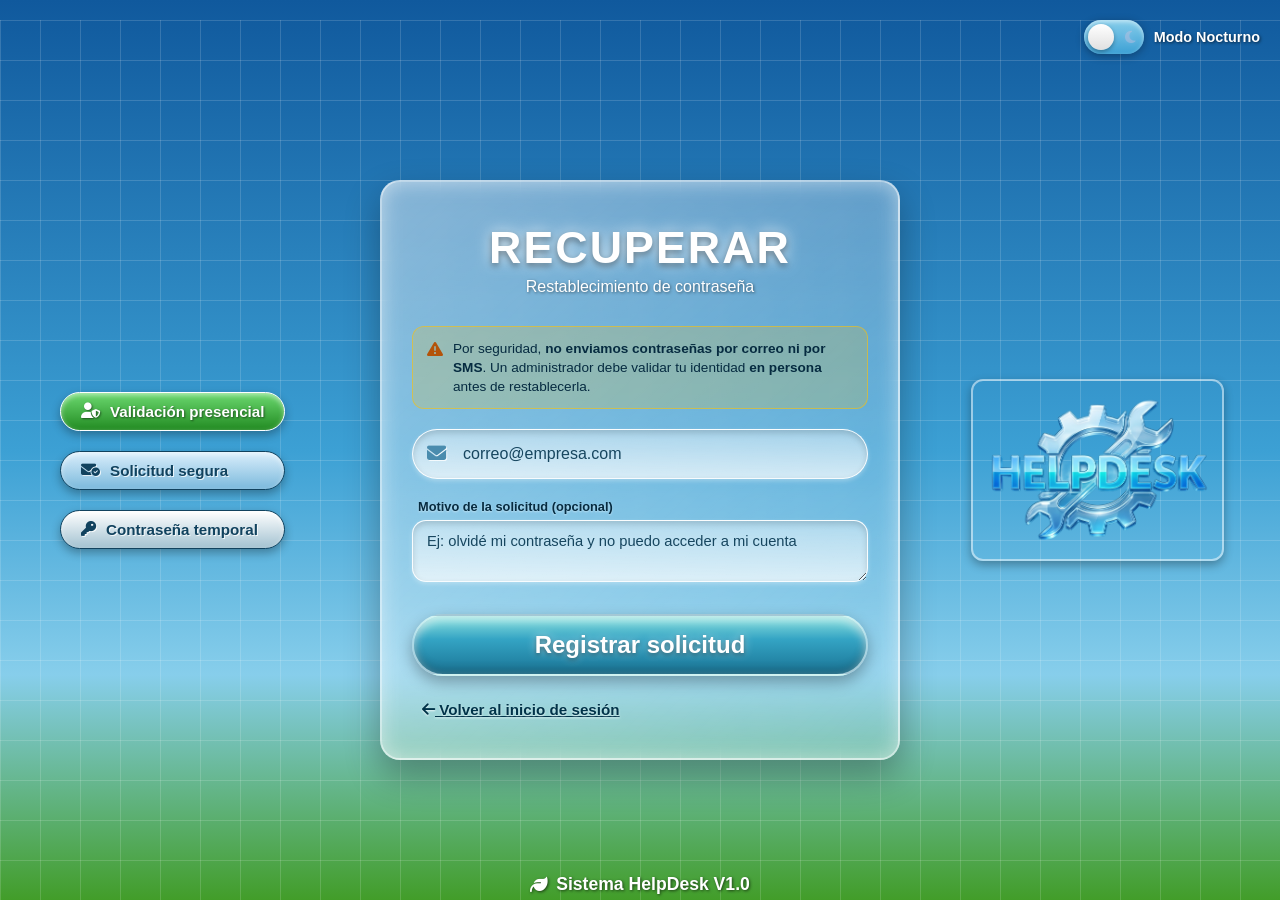
<file: frontend/recuperar-password.html>
<!DOCTYPE html>
<html lang="es">
<head>
    <meta charset="UTF-8">
    <meta name="viewport" content="width=device-width, initial-scale=1.0">
    <title>Restablecer contraseña - HelpDesk IT</title>
    <link rel="stylesheet" href="styles/login.css">
    <link rel="stylesheet" href="styles/badges.css">
    <link rel="stylesheet" href="styles/recuperar.css">
    <link rel="stylesheet" href="https://cdnjs.cloudflare.com/ajax/libs/font-awesome/6.4.0/css/all.min.css">
    <link rel="icon" type="image/png" href="favicon.png">
</head>
<body class="recover-page">
    <!-- Switch de Modo Diurno/Nocturno -->
    <div class="theme-switch-wrapper">
        <label class="theme-switch" for="checkbox">
            <input type="checkbox" id="checkbox" />
            <div class="slider round">
                <i class="fas fa-sun sun-icon"></i>
                <i class="fas fa-moon moon-icon"></i>
            </div>
        </label>
        <span class="theme-label">Modo Nocturno</span>
    </div>

    <div class="background">
        <div class="grid-overlay"></div>
        <div class="stars-overlay"></div>

        <div class="ui-container">
            <!-- Badges flotantes -->
            <div class="badges-col">
                <div class="badge green"
                     data-desc="El restablecimiento exige que el administrador valide tu identidad en persona. No se envía ninguna contraseña por correo ni por SMS.">
                    <i class="fas fa-user-shield"></i> <span class="badge-txt">Validación presencial</span>
                </div>
                <div class="badge blue"
                     data-desc="La solicitud no revela si un correo existe o no. Solo se registra para cuentas activas y el administrador la revisa en el panel.">
                    <i class="fas fa-envelope-circle-check"></i> <span class="badge-txt">Solicitud segura</span>
                </div>
                <div class="badge silver"
                     data-desc="La contraseña se guarda hasheada con bcrypt. El administrador entrega una contraseña temporal en persona y nunca se muestra en los registros.">
                    <i class="fas fa-key"></i> <span class="badge-txt">Contraseña temporal</span>
                </div>
            </div>

            <div class="logoHelpdesk" id="logoContainer">
                <img class="logohelpdesk" id="mainLogo" src="logohelpdesk.png" alt="Logo HelpDesk">
                <div id="voxelGrid" class="voxel-grid"></div>
            </div>

            <!-- Panel central -->
            <div class="login-panel recover-panel">
                <h1>RECUPERAR</h1>
                <h2>Restablecimiento de contraseña</h2>

                <div class="recover-notice">
                    <i class="fas fa-triangle-exclamation" aria-hidden="true"></i>
                    <p>
                        Por seguridad, <strong>no enviamos contraseñas por correo ni por SMS</strong>.
                        Un administrador debe validar tu identidad <strong>en persona</strong> antes de
                        restablecerla.
                    </p>
                </div>

                <form id="recoverForm" class="login-form">
                    <div class="input-group">
                        <i class="fas fa-envelope input-icon"></i>
                        <input type="email" id="recoverEmail" name="email"
                               placeholder="correo@empresa.com"
                               required autocomplete="email" maxlength="255">
                    </div>

                    <div class="recover-field">
                        <label for="recoverMotivo">Motivo de la solicitud (opcional)</label>
                        <textarea id="recoverMotivo" name="motivo" rows="2" maxlength="500"
                                  placeholder="Ej: olvidé mi contraseña y no puedo acceder a mi cuenta"></textarea>
                    </div>

                    <button type="submit" class="login-btn" id="btnRecover">
                        Registrar solicitud
                    </button>

                    <div id="recoverError" class="error-message" style="display: none;">
                        <i class="fas fa-exclamation-circle"></i>
                        <span id="recoverErrorText"></span>
                    </div>

                    <div id="recoverLoading" class="loading-message" style="display: none;">
                        <span class="spinner-ring"></span> Registrando solicitud...
                    </div>
                </form>

                <div id="recoverSuccess" class="recover-success" style="display: none;">
                    <i class="fas fa-check-circle success-icon" aria-hidden="true"></i>
                    <h3>Solicitud registrada</h3>
                    <p id="recoverSuccessText"></p>
                    <ol class="recover-steps">
                        <li>Acude personalmente al área de TI.</li>
                        <li>Presenta tu documento de identidad para que el administrador lo valide.</li>
                        <li>Recibirás tu contraseña temporal en persona.</li>
                    </ol>
                    <a href="login.html" class="recover-back">Volver al inicio de sesión</a>
                </div>

                <div class="card-footer">
                    <a href="login.html" class="forgot-pwd">
                        <i class="fas fa-arrow-left"></i> Volver al inicio de sesión
                    </a>
                </div>
            </div>
        </div>

        <div class="global-footer">
            <i class="fas fa-leaf"></i> Sistema HelpDesk V1.0
        </div>
    </div>

    <script src="js/config.js"></script>
    <script src="js/badges.js"></script>
    <script src="js/recuperar-password.js"></script>
    <script src="js/theme-toggle.js"></script>
    <script src="js/voxel-logo.js"></script>
</body>
</html>
</file>
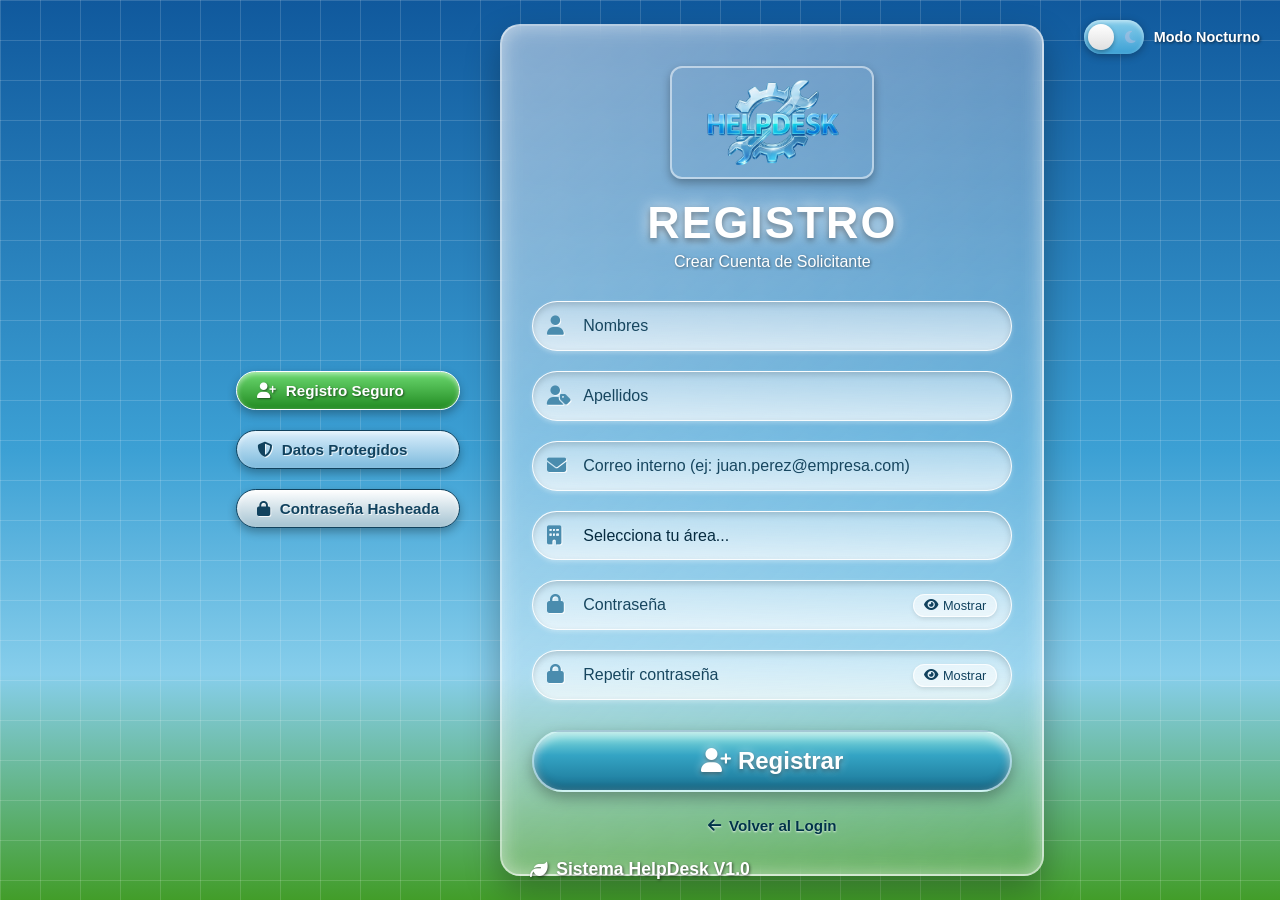
<file: frontend/register.html>
<!DOCTYPE html>
<html lang="es">
<head>
    <meta charset="UTF-8">
    <meta name="viewport" content="width=device-width, initial-scale=1.0">
    <title>Registro de Usuario - HelpDesk IT</title>
    <link rel="stylesheet" href="styles/register.css">
    <link rel="stylesheet" href="styles/badges.css">
    <link rel="stylesheet" href="https://cdnjs.cloudflare.com/ajax/libs/font-awesome/6.4.0/css/all.min.css">
    <link rel="icon" type="image/png" href="favicon.png">
</head>
<body>
    <!-- Switch de Modo Diurno/Nocturno -->
    <div class="theme-switch-wrapper">
        <label class="theme-switch" for="checkbox">
            <input type="checkbox" id="checkbox" />
            <div class="slider round">
                <i class="fas fa-sun sun-icon"></i>
                <i class="fas fa-moon moon-icon"></i>
            </div>
        </label>
        <span class="theme-label">Modo Nocturno</span>
    </div>
    <div class="background">
        <div class="grid-overlay"></div>
        
        <div class="ui-container">
            <!-- Badges Flotantes Izquierda -->
            <div class="badges-col">
                <div class="badge green" data-desc="El registro crea tu cuenta de solicitante para reportar incidentes de TI. Los datos viajan cifrados por HTTPS.">
                    <i class="fas fa-user-plus"></i> <span class="badge-txt">Registro Seguro</span>
                </div>
                <div class="badge blue" data-desc="Tu información personal se almacena en la base de datos con acceso restringido por rol y no se comparte con terceros.">
                    <i class="fas fa-shield-alt"></i> <span class="badge-txt">Datos Protegidos</span>
                </div>
                <div class="badge silver" data-desc="La contraseña se guarda hasheada con bcrypt: nadie, ni el administrador, puede leerla.">
                    <i class="fas fa-lock"></i> <span class="badge-txt">Contraseña Hasheada</span>
                </div>
            </div>

            <!-- Panel central de cristal (Glassmorphism) -->
            <div class="register-panel">
                <img class="panel-logo" src="logohelpdesk.png" alt="HelpDesk">
                <h1>REGISTRO</h1>
                <h2>Crear Cuenta de Solicitante</h2>

                

                <form id="registerForm" class="register-form">
                    <!-- Nombres -->
                    <div class="input-group">
                        <i class="fas fa-user input-icon"></i>
                        <input 
                            type="text" 
                            id="nombres" 
                            name="nombres" 
                            placeholder="Nombres" 
                            required 
                            autocomplete="given-name"
                        >
                    </div>

                    <!-- Apellidos -->
                    <div class="input-group">
                        <i class="fas fa-user-tag input-icon"></i>
                        <input 
                            type="text" 
                            id="apellidos" 
                            name="apellidos" 
                            placeholder="Apellidos" 
                            required 
                            autocomplete="family-name"
                        >
                    </div>

                    <!-- Correo Interno -->
                    <div class="input-group">
                        <i class="fas fa-envelope input-icon"></i>
                        <input 
                            type="email" 
                            id="email" 
                            name="email" 
                            placeholder="Correo interno (ej: juan.perez@empresa.com)" 
                            required 
                            autocomplete="email"
                        >
                    </div>

                    <!-- Área -->
                    <div class="input-group">
                        <i class="fas fa-building input-icon"></i>
                        <select 
                            id="area" 
                            name="area" 
                            required
                        >
                            <option value="">Selecciona tu área...</option>
                            <option value="Calidad">Calidad</option>
                            <option value="Producción">Producción</option>
                            <option value="RRHH">Recursos Humanos</option>
                            <option value="Finanzas">Finanzas</option>
                            <option value="Ventas">Ventas</option>
                            <option value="Marketing">Marketing</option>
                            <option value="Logística">Logística</option>
                            <option value="TI">Tecnología de la Información</option>
                            <option value="Operaciones">Operaciones</option>
                            <option value="Administración">Administración</option>
                        </select>
                    </div>

                    <!-- Contraseña -->
                    <div class="input-group">
                        <i class="fas fa-lock input-icon"></i>
                        <input 
                            type="password" 
                            id="password" 
                            name="password" 
                            placeholder="Contraseña" 
                            required 
                            autocomplete="new-password"
                        >
                        <button type="button" class="show-pwd" id="togglePassword">
                            <i class="fas fa-eye"></i> Mostrar
                        </button>
                    </div>

                    <!-- Repetir Contraseña -->
                    <div class="input-group">
                        <i class="fas fa-lock input-icon"></i>
                        <input 
                            type="password" 
                            id="password2" 
                            name="password2" 
                            placeholder="Repetir contraseña" 
                            required 
                            autocomplete="new-password"
                        >
                        <button type="button" class="show-pwd" id="togglePassword2">
                            <i class="fas fa-eye"></i> Mostrar
                        </button>
                    </div>

                    <!-- Botón de Registro -->
                    <button type="submit" class="register-btn" id="btnRegister">
                        <i class="fas fa-user-plus"></i> Registrar
                    </button>

                    <!-- Mensajes de estado (Controlados por JS) -->
                    <div id="errorMessage" class="error-message" style="display: none;">
                        <i class="fas fa-exclamation-circle"></i>
                        <span id="errorText"></span>
                    </div>

                    <div id="successMessage" class="success-message" style="display: none;">
                        <i class="fas fa-check-circle"></i>
                        <span id="successText"></span>
                    </div>

                    <div id="loadingMessage" class="loading-message" style="display: none;">
                        <span class="spinner-ring"></span> Registrando...
                    </div>
                </form>

                <!-- Enlaces de navegación -->
                <div class="card-footer">
                    <a href="login.html" class="back-to-login">
                        <i class="fas fa-arrow-left"></i> Volver al Login
                    </a>
                </div>
            </div>
        </div>

        <div class="global-footer">
            <i class="fas fa-leaf"></i> Sistema HelpDesk V1.0
        </div>
    </div>

    <script src="js/config.js"></script>
    <script src="js/badges.js"></script>
    <script src="js/register.js"></script>
    <script src="js/theme-toggle.js"></script>
</body>
</html>

<!--
 ████ █████ ████   ███   ████  ███   ████ █████ ████  █████  ███    
█ ░░░░█░░░░░█░░░█ █ ░░█ █ ░░░░█ ░░█ █ ░░░░ ░█░░░█░░░█ █░░░░░█ ░░█   
 ███░░████░░████░░█████░ ███░░█████░ ███░░░ █░░░████░░████░░█████░  
  ░░█ █░░░░ █░░░█ █░░░█░░ ░░█ █░░░█░░ ░░█   █░░ █░░█░ █░░░░ █░░░█░░ 
████░░█████░████░░█░░░█░████░░█░░░█░████░░  █░░ █░░░█░█████░█░░░█░░ 
 ░░░░ ░░░░░░ ░░░░ ░░░  ░░░░░░ ░░░  ░░░░░░ ░  ░░  ░░  ░ ░░░░░ ░░  ░░ 
  ░░░░  ░░░░░ ░░░░  ░   ░ ░░░░  ░   ░ ░░░░    ░   ░   ░ ░░░░░ ░   ░ 
-->
</file>
<file: frontend/styles/login.css>
:root {
    /* Variables Modo Diurno */
    --glass-bg: rgba(255, 255, 255, 0.25);
    --glass-border: rgba(255, 255, 255, 0.6);
    --btn-top: #8de3df;
    --btn-bottom: #1a7495;
    --text-glow: 0 2px 4px rgba(0,0,0,0.4), 0 0 10px rgba(255,255,255,0.6);
    
    /* Fondo Diurno */
    --sky-top: #10599d;
    --sky-mid: #3ca0d4;
    --sky-low: #87ceeb;
    --grass: #429d29;
    --grid-color: rgba(255, 255, 255, 0.15);
    
    /* Textos */
    --text-dark: #062b40;
    --text-placeholder: #17465f;
    --icon-color: #4a8cae;
    --footer-text: #0b3147;
    --link-color: #003349;
    --link-hover: #001f2e;
}

/* Variables Modo Nocturno */
body.night-mode {
    --glass-bg: rgba(30, 30, 50, 0.4);
    --glass-border: rgba(100, 100, 150, 0.4);
    --btn-top: #4a6fa5;
    --btn-bottom: #1a2a4a;
    --text-glow: 0 2px 4px rgba(0,0,0,0.8), 0 0 10px rgba(200,200,255,0.3);
    
    /* Fondo Nocturno */
    --sky-top: #000000;
    --sky-mid: #0a0a2e;
    --sky-low: #1a1a3e;
    --grass: #0d2818;
    --grid-color: rgba(100, 100, 200, 0.1);
    
    /* Textos */
    --text-dark: #e0e0ff;
    --text-placeholder: #8888aa;
    --icon-color: #a0a0d0;
    --footer-text: #c0c0e0;
    --link-color: #88aaff;
    --link-hover: #aaccff;
}

body, html {
    margin: 0;
    padding: 0;
    height: 100%;
    font-family: 'Segoe UI', Tahoma, Geneva, Verdana, sans-serif;
    overflow: hidden;
    transition: background 0.5s ease;
}

/* Fondo de cielo, césped y cuadrícula */
.background {
    position: relative;
    width: 100%;
    height: 100%;
    background: linear-gradient(to bottom, var(--sky-top) 0%, var(--sky-mid) 50%, var(--sky-low) 75%, var(--grass) 100%);
    display: flex;
    justify-content: center;
    align-items: center;
    transition: background 0.5s ease;
}

/* Cuadrícula láser tipo retro-tech */
.grid-overlay {
    position: absolute;
    width: 100%;
    height: 100%;
    background-image: 
        linear-gradient(var(--grid-color) 1px, transparent 1px),
        linear-gradient(90deg, var(--grid-color) 1px, transparent 1px);
    background-size: 40px 40px;
    pointer-events: none;
    z-index: 1;
    transition: background-image 0.5s ease;
}

/* Estrellas (solo visibles en modo nocturno) */
.stars-overlay {
    position: absolute;
    width: 100%;
    height: 100%;
    background-image: 
        radial-gradient(2px 2px at 20px 30px, #ffffff, transparent),
        radial-gradient(2px 2px at 40px 70px, #ffffff, transparent),
        radial-gradient(1px 1px at 90px 40px, #ffffff, transparent),
        radial-gradient(1px 1px at 130px 80px, #ffffff, transparent),
        radial-gradient(2px 2px at 160px 30px, #ffffff, transparent),
        radial-gradient(1px 1px at 200px 60px, #ffffff, transparent),
        radial-gradient(2px 2px at 250px 20px, #ffffff, transparent),
        radial-gradient(1px 1px at 300px 90px, #ffffff, transparent);
    background-size: 350px 120px;
    background-repeat: repeat;
    pointer-events: none;
    z-index: 1;
    opacity: 0;
    transition: opacity 0.5s ease;
}

body.night-mode .stars-overlay {
    opacity: 1;
}

/* Logo Helpdesk */
.logoHelpdesk {
    order: 3;
    width: min(100%, 320px);
    aspect-ratio: 600 / 430;
    border: 2px solid rgba(255, 255, 255, 0.5);
    border-radius: 12px;
    box-shadow: 0px 4px 10px rgba(0, 0, 0, 0.3);
    /* IMPORTANTE: Ocultamos lo que sobresalga para que los cubos no rompan el diseño */
    overflow: hidden; 
    
    /* Necesario para posicionar la capa de cubos */
    position: relative; 
    cursor: pointer;
    user-select: none;
}

.logoHelpdesk img {
    display: block;
    width: 100%;
    height: 100%;
    object-fit: cover;
    object-position: center;
    
    /* Transición suave para cuando desaparezca y reaparezca */
    transition: opacity 0.3s ease;
}

/* --- CONTENEDOR DE LA ANIMACIÓN (Overlay) --- */
.voxel-grid {
    position: absolute;
    top: 0;
    left: 0;
    width: 100%;
    height: 100%;
    pointer-events: none;
    display: grid;
    z-index: 10; 
    box-sizing: border-box; 
}

/* --- CUBOS VOXEL --- */
.voxel-cube {
    width: 100%;
    height: 100%;
    opacity: 0;
    transform: scale(0);
    box-sizing: border-box;
    /* Efecto de relieve sutil para darle el toque sólido/voxel */
    box-shadow: inset 0 0 0 1px rgba(255, 255, 255, 0.4), inset 0 0 3px rgba(0, 0, 0, 0.2);
    transition: transform 0.2s, opacity 0.2s;
}

/* --- CLASE QUE ACTIVA LA CAÍDA --- */
.voxel-cube.falling {
    opacity: 1;
    transform: scale(1) translateY(0);
    animation: fallAway 2.5s forwards ease-in;
}

/* --- ANIMACIÓN DE CAÍDA --- */
@keyframes fallAway {
    0% {
        transform: translateY(0) rotate(0deg) scale(1);
        opacity: 1;
    }
    100% {
        /* Los cubos caen 300px (más que suficiente para salir del marco) */
        transform: translateY(300px) rotate(720deg) scale(0.5);
        opacity: 0;
    }
}

/* Contenedor principal */
.ui-container {
    position: relative;
    z-index: 2;
    display: grid;
    grid-template-columns: minmax(170px, 0.8fr) minmax(360px, 2fr) minmax(170px, 0.8fr);
    align-items: center;
    justify-content: center;
    gap: 20px;
    width: 100%;
    max-width: 1200px;
    box-sizing: border-box;
    padding: 60px 20px;
}

/* Panel central de cristal */
.login-panel {
    order: 2;
    width: 100%;
    max-width: 484px;
    box-sizing: border-box;
    justify-self: center;
    padding: 40px 30px;
    background: linear-gradient(135deg, rgba(255,255,255,0.45) 0%, rgba(255,255,255,0.1) 100%);
    border: 2px solid var(--glass-border);
    border-radius: 20px;
    box-shadow: 
        0 15px 35px rgba(0, 0, 0, 0.3),
        inset 0 0 20px rgba(255, 255, 255, 0.5);
    backdrop-filter: blur(8px);
    -webkit-backdrop-filter: blur(8px);
    text-align: center;
    position: relative;
    transition: all 0.5s ease;
}

body.night-mode .login-panel {
    background: linear-gradient(135deg, rgba(30,30,50,0.6) 0%, rgba(20,20,40,0.3) 100%);
    box-shadow: 
        0 15px 35px rgba(0, 0, 0, 0.5),
        inset 0 0 20px rgba(100, 100, 200, 0.2);
}

/* Títulos */
.login-panel h1 {
    margin: 0;
    font-size: 2.8rem;
    color: #ffffff;
    text-transform: uppercase;
    letter-spacing: 2px;
    text-shadow: 
        0 3px 6px rgba(0,0,0,0.4), 
        0 0 15px rgba(255,255,255,0.9);
}

.login-panel h2 {
    margin: 5px 0 30px 0;
    font-size: 1rem;
    color: #ffffff;
    font-weight: 500;
    text-shadow: 1px 1px 3px rgba(0,0,0,0.5);
}

/* Inputs y grupos */
.input-group {
    position: relative;
    margin-bottom: 20px;
    display: flex;
    align-items: center;
}

.input-group input {
    width: 100%;
    padding: 15px 15px 15px 50px;
    font-size: 1rem;
    color: var(--text-dark);
    background: linear-gradient(to bottom, rgba(255,255,255,0.4), rgba(255,255,255,0.7));
    border: 1px solid rgba(255, 255, 255, 0.9);
    border-radius: 50px;
    box-shadow: inset 0 3px 6px rgba(0,0,0,0.15), 0 2px 4px rgba(255,255,255,0.3);
    outline: none;
    box-sizing: border-box;
    transition: all 0.3s ease;
}

body.night-mode .input-group input {
    background: linear-gradient(to bottom, rgba(40,40,60,0.6), rgba(30,30,50,0.8));
    border: 1px solid rgba(100, 100, 150, 0.5);
    color: var(--text-dark);
}

.input-group input::placeholder {
    color: var(--text-placeholder);
    font-weight: 500;
}

.input-group input:focus {
    box-shadow: inset 0 3px 6px rgba(0,0,0,0.2), 0 0 10px rgba(255,255,255,0.8);
}

body.night-mode .input-group input:focus {
    box-shadow: inset 0 3px 6px rgba(0,0,0,0.4), 0 0 10px rgba(100,100,200,0.5);
    border-color: rgba(150, 150, 255, 0.7);
}

/* Iconos de los inputs */
.input-icon {
    position: absolute;
    left: 15px;
    font-size: 1.2rem;
    color: var(--icon-color);
    text-shadow: 1px 1px 0px rgba(255,255,255,0.8);
    z-index: 2;
}

body.night-mode .input-icon {
    text-shadow: 1px 1px 0px rgba(0,0,0,0.5);
}

/* Botón de mostrar contraseña */
.show-pwd {
    position: absolute;
    right: 15px;
    background: rgba(255,255,255,0.5);
    border: 1px solid rgba(255,255,255,0.8);
    padding: 3px 10px;
    border-radius: 20px;
    font-size: 0.8rem;
    color: var(--text-dark);
    cursor: pointer;
    box-shadow: 0 2px 4px rgba(0,0,0,0.1);
    display: flex;
    align-items: center;
    gap: 5px;
    transition: background 0.2s;
}

body.night-mode .show-pwd {
    background: rgba(60,60,90,0.6);
    border: 1px solid rgba(100,100,150,0.6);
    color: var(--text-dark);
}

.show-pwd:hover {
    background: rgba(255,255,255,0.8);
}

body.night-mode .show-pwd:hover {
    background: rgba(80,80,120,0.8);
}

/* Botón principal (Glossy) */
.login-btn {
    width: 100%;
    padding: 15px;
    margin-top: 10px;
    font-size: 1.5rem;
    font-weight: bold;
    color: white;
    cursor: pointer;
    border: 2px solid rgba(255,255,255,0.6);
    border-radius: 50px;
    background: linear-gradient(to bottom, var(--btn-top) 0%, #34a4c4 40%, var(--btn-bottom) 100%);
    box-shadow: 
        0 6px 15px rgba(0,0,0,0.3), 
        inset 0 4px 10px rgba(255,255,255,0.6),
        inset 0 -4px 10px rgba(0,0,0,0.2);
    text-shadow: var(--text-glow);
    transition: transform 0.1s, box-shadow 0.1s, background 0.5s ease;
}

.login-btn:hover {
    filter: brightness(1.1);
}

.login-btn:active {
    transform: translateY(2px);
    box-shadow: 0 2px 5px rgba(0,0,0,0.3), inset 0 4px 10px rgba(0,0,0,0.2);
}

.login-btn:disabled {
    opacity: 0.7;
    cursor: not-allowed;
    transform: none;
}

/* Footer de la tarjeta */
.card-footer {
    margin-top: 25px;
    display: flex;
    justify-content: flex-start;
    align-items: center;
    flex-wrap: wrap;
    gap: 12px 16px;
    padding: 0 10px;
    font-size: 0.95rem;
}

.remember-me {
    display: flex;
    align-items: center;
    gap: 8px;
    color: var(--footer-text);
    font-weight: bold;
    text-shadow: 0 1px 2px rgba(255,255,255,0.8);
    cursor: pointer;
}

body.night-mode .remember-me {
    text-shadow: 0 1px 2px rgba(0,0,0,0.5);
}

/* Checkbox personalizado */
.remember-me input[type="checkbox"] {
    appearance: none;
    -webkit-appearance: none;
    width: 24px;
    height: 24px;
    background: linear-gradient(to bottom, #fff, #cde6f5);
    border: 1px solid #7cb7d4;
    border-radius: 50%;
    box-shadow: inset 0 2px 4px rgba(0,0,0,0.2), 0 2px 4px rgba(0,0,0,0.1);
    cursor: pointer;
    position: relative;
}

body.night-mode .remember-me input[type="checkbox"] {
    background: linear-gradient(to bottom, #2a2a4a, #1a1a3a);
    border: 1px solid #4a4a7a;
}

.remember-me input[type="checkbox"]:checked::after {
    content: '✔';
    position: absolute;
    color: #0076a3;
    font-size: 16px;
    top: 50%;
    left: 50%;
    transform: translate(-50%, -50%);
    text-shadow: 0 1px 1px rgba(255,255,255,0.8);
}

body.night-mode .remember-me input[type="checkbox"]:checked::after {
    color: #88aaff;
    text-shadow: 0 1px 1px rgba(0,0,0,0.8);
}

.forgot-pwd {
    color: var(--link-color);
    text-decoration: underline;
    font-weight: bold;
    text-shadow: 0 1px 2px rgba(255,255,255,0.8);
    transition: color 0.2s;
    text-align: left;
}

body.night-mode .forgot-pwd {
    text-shadow: 0 1px 2px rgba(0,0,0,0.5);
}

.forgot-pwd:hover {
    color: var(--link-hover);
}

/* Badges Flotantes Laterales */
.badges-col {
    order: 1;
    display: flex;
    flex-direction: column;
    gap: 20px;
    justify-self: start;
}

.badge {
    padding: 10px 20px;
    border-radius: 30px;
    font-size: 0.95rem;
    font-weight: bold;
    color: #fff;
    display: flex;
    align-items: center;
    gap: 10px;
    border: 1px solid currentColor;
    box-shadow: 0 4px 10px rgba(0,0,0,0.3), inset 0 2px 5px rgba(255,255,255,0.5);
    text-shadow: 1px 1px 2px rgba(0,0,0,0.5);
    backdrop-filter: blur(4px);
}

.badge.green {
    background: linear-gradient(to bottom, #6cd970, #228b22);
    color: #ffffff;
}

.badge.blue {
    background: linear-gradient(to bottom, #dbeffc, #7bb9dc);
    color: #11425e;
    text-shadow: 1px 1px 0px rgba(255,255,255,0.8);
}

body.night-mode .badge.blue {
    background: linear-gradient(to bottom, #2a3a5a, #1a2a4a);
    color: #c0d0ff;
    text-shadow: 1px 1px 0px rgba(0,0,0,0.8);
}

.badge.silver {
    background: linear-gradient(to bottom, #ffffff, #a3c2d1);
    color: #11425e;
    text-shadow: 1px 1px 0px rgba(255,255,255,0.8);
}

body.night-mode .badge.silver {
    background: linear-gradient(to bottom, #3a3a5a, #2a2a4a);
    color: #d0d0ff;
    text-shadow: 1px 1px 0px rgba(0,0,0,0.8);
}

/* Footer Global */
.global-footer {
    position: absolute;
    bottom: 5px;
    left: 50%;
    transform: translateX(-50%);
    white-space: nowrap;
    color: white;
    font-weight: bold;
    text-shadow: 1px 1px 3px rgba(0,0,0,0.6);
    z-index: 2;
    display: flex;
    align-items: center;
    gap: 8px;
    font-size: 1.1rem;
}

/* ==========================================
   ESTILOS ADICIONALES PARA COMPATIBILIDAD JS
   ========================================== */
.error-message {
    margin-top: 15px;
    padding: 10px;
    background: rgba(255, 100, 100, 0.3);
    border: 1px solid rgba(255, 0, 0, 0.5);
    border-radius: 10px;
    color: #8b0000;
    font-weight: bold;
    font-size: 0.9rem;
    display: flex;
    align-items: center;
    gap: 8px;
    justify-content: center;
    text-shadow: 0 1px 1px rgba(255,255,255,0.8);
    animation: shake 0.4s ease-in-out;
}

#errorText,
#pwdChangeErrorText {
    color: #ffffff;
    text-shadow:
        0 0 2px #ffffff8f,
        0 0 6px #ffffff8f,
        0 0 12px #ff3333,
        0 0 20px #ff0000;
}

body.night-mode .error-message {
    text-shadow: 0 1px 1px rgba(0,0,0,0.8);
}

.loading-message {
    margin-top: 15px;
    padding: 10px;
    background: rgba(100, 255, 100, 0.3);
    border: 1px solid rgba(0, 128, 0, 0.5);
    border-radius: 10px;
    color: #006400;
    font-weight: bold;
    font-size: 0.9rem;
    display: flex;
    align-items: center;
    gap: 8px;
    justify-content: center;
    text-shadow: 0 1px 1px rgba(255,255,255,0.8);
}

body.night-mode .loading-message {
    background: rgba(100, 200, 100, 0.2);
    border: 1px solid rgba(100, 200, 100, 0.5);
    color: #88ff88;
    text-shadow: 0 1px 1px rgba(0,0,0,0.8);
}

@keyframes shake {
    0%, 100% { transform: translateX(0); }
    25% { transform: translateX(-5px); }
    75% { transform: translateX(5px); }
}

/* ==========================================
   SWITCH DE MODO DIURNO/NOCTURNO
   ========================================== */
.theme-switch-wrapper {
    position: absolute;
    top: 20px;
    right: 20px;
    z-index: 1000;
    display: flex;
    align-items: center;
    gap: 10px;
}

.theme-switch {
    position: relative;
    display: inline-block;
    width: 60px;
    height: 34px;
}

.theme-switch input {
    opacity: 0;
    width: 0;
    height: 0;
}

.slider {
    position: absolute;
    cursor: pointer;
    top: 0;
    left: 0;
    right: 0;
    bottom: 0;
    background: linear-gradient(to bottom, #87ceeb, #3ca0d4);
    transition: 0.4s;
    border-radius: 34px;
    box-shadow: 0 2px 8px rgba(0,0,0,0.3), inset 0 2px 4px rgba(255,255,255,0.5);
    display: flex;
    align-items: center;
    justify-content: space-between;
    padding: 0 8px;
}

body.night-mode .slider {
    background: linear-gradient(to bottom, #1a1a3e, #0a0a2e);
    box-shadow: 0 2px 8px rgba(0,0,0,0.5), inset 0 2px 4px rgba(100,100,200,0.2);
}

.slider:before {
    position: absolute;
    content: "";
    height: 26px;
    width: 26px;
    left: 4px;
    bottom: 4px;
    background: linear-gradient(to bottom, #ffffff, #e0e0e0);
    transition: 0.4s;
    border-radius: 50%;
    box-shadow: 0 2px 4px rgba(0,0,0,0.3);
    z-index: 2;
}

body.night-mode .slider:before {
    background: linear-gradient(to bottom, #f0f0ff, #c0c0e0);
    box-shadow: 0 2px 4px rgba(0,0,0,0.5), 0 0 10px rgba(200,200,255,0.3);
}

input:checked + .slider {
    background: linear-gradient(to bottom, #1a1a3e, #0a0a2e);
}

input:checked + .slider:before {
    transform: translateX(26px);
}

.slider.round {
    border-radius: 34px;
}

.slider.round:before {
    border-radius: 50%;
}

.sun-icon {
    color: #ffcc00;
    font-size: 14px;
    z-index: 1;
    text-shadow: 0 0 5px rgba(255,204,0,0.5);
}

.moon-icon {
    color: #c0c0e0;
    font-size: 14px;
    z-index: 1;
    opacity: 0.5;
    text-shadow: 0 0 5px rgba(200,200,255,0.3);
}

body.night-mode .sun-icon {
    opacity: 0.5;
    text-shadow: none;
}

body.night-mode .moon-icon {
    opacity: 1;
    color: #ffffff;
    text-shadow: 0 0 8px rgba(255,255,255,0.8);
}

.theme-label {
    color: white;
    font-weight: bold;
    font-size: 0.9rem;
    text-shadow: 1px 1px 3px rgba(0,0,0,0.6);
    user-select: none;
}

body.night-mode .theme-label {
    color: #c0c0e0;
    text-shadow: 1px 1px 3px rgba(0,0,0,0.8);
}

/* Enlace al registro */
.register-link {
    margin-top: 20px;
    padding: 15px;
    background: rgba(255, 255, 255, 0.2);
    border-radius: 10px;
    border: 1px solid rgba(255, 255, 255, 0.5);
}

body.night-mode .register-link {
    background: rgba(30, 30, 50, 0.3);
    border: 1px solid rgba(100, 100, 150, 0.4);
}

.register-link p {
    color: var(--footer-text);
    font-weight: bold;
    text-shadow: 0 1px 2px rgba(255,255,255,0.8);
    margin: 0;
    font-size: 0.95rem;
}

body.night-mode .register-link p {
    text-shadow: 0 1px 2px rgba(0,0,0,0.5);
}

.register-link a {
    color: var(--link-color);
    text-decoration: underline;
    font-weight: bold;
    text-shadow: 0 1px 2px rgba(255,255,255,0.8);
    transition: color 0.2s;
}

body.night-mode .register-link a {
    text-shadow: 0 1px 2px rgba(0,0,0,0.5);
}

.register-link a:hover {
    color: var(--link-hover);
}

/* ==========================================
   RESPONSIVE
========================================== */
@media (max-width: 1024px) {
    .ui-container { gap: 16px; padding: 40px 16px; }
    .login-panel { width: 380px; }
    .logoHelpdesk { width: 100%; max-width: 220px; }
}

@media (max-width: 768px), (max-height: 700px) {
    body, html { overflow-y: auto; }
    .background { height: auto; min-height: 100vh; padding: 60px 0; }
    .ui-container {
        display: flex;
        flex-direction: column;
        flex-wrap: nowrap;
        gap: 24px;
        padding: 16px;
    }
    .logoHelpdesk { width: min(180px, 20vw); }
    .badges-col {
        flex-direction: row;
        flex-wrap: wrap;
        justify-content: center;
        gap: 10px;
    }
    .login-panel {
        width: 100%;
        max-width: 420px;
        max-height: 82vh;
        overflow-y: auto;
    }
    .theme-switch-wrapper {
        top: 10px;
        right: 10px;
    }
    .theme-label {
        display: none;
    }
}

@media (max-width: 480px) {
    .login-panel { padding: 28px 18px; }
    .login-panel h1 { font-size: 2.2rem; }
    .login-panel h2 { margin-bottom: 20px; }
    .badge { font-size: 0.8rem; padding: 8px 14px; }
    .badges-col { gap: 8px; }
    .logoHelpdesk { width: min(240px, 55vw); }
    .global-footer { font-size: 0.85rem; }
    .card-footer { flex-direction: column; gap: 12px; text-align: center; }
    .input-group input { font-size: 0.95rem; }
}

body.night-mode .badge.green { background: linear-gradient(to bottom, #176b28, #0d3d19); color: #d5ffd9; }
/* ============================================
   SPINNER DE CARGA PROPIO
   No depende de fa-spin: Font Awesome congela sus animaciones
   cuando el SO tiene "movimiento reducido" activado, y el usuario
   no percibe que algo está cargando (ISO/IEC 25000: visibilidad
   del estado del sistema).
============================================ */
.spinner-ring {
    display: inline-block;
    width: 1em; height: 1em;
    border: 0.18em solid rgba(11, 74, 107, 0.25);
    border-top-color: #0b6a94;
    border-radius: 50%;
    animation: spinner-rotar 0.9s linear infinite;
    vertical-align: -0.125em;
    flex-shrink: 0;
}
body.night-mode .spinner-ring {
    border-color: rgba(255, 255, 255, 0.2);
    border-top-color: #cfe4ff;
}
@keyframes spinner-rotar { to { transform: rotate(360deg); } }

/* Tamaños contextuales del spinner */
.loading-message .spinner-ring,
.detail-loading .spinner-ring { width: 1.25em; height: 1.25em; }

/*
 ████ █████ ████   ███   ████  ███   ████ █████ ████  █████  ███    
█ ░░░░█░░░░░█░░░█ █ ░░█ █ ░░░░█ ░░█ █ ░░░░ ░█░░░█░░░█ █░░░░░█ ░░█   
 ███░░████░░████░░█████░ ███░░█████░ ███░░░ █░░░████░░████░░█████░  
  ░░█ █░░░░ █░░░█ █░░░█░░ ░░█ █░░░█░░ ░░█   █░░ █░░█░ █░░░░ █░░░█░░ 
████░░█████░████░░█░░░█░████░░█░░░█░████░░  █░░ █░░░█░█████░█░░░█░░ 
 ░░░░ ░░░░░░ ░░░░ ░░░  ░░░░░░ ░░░  ░░░░░░ ░  ░░  ░░  ░ ░░░░░ ░░  ░░ 
  ░░░░  ░░░░░ ░░░░  ░   ░ ░░░░  ░   ░ ░░░░    ░   ░   ░ ░░░░░ ░   ░ 
*/
</file>
<file: frontend/styles/badges.css>
/* badges.css — Descripciones desplegables de las badges flotantes y estado. */
.badges-col .badge {
    cursor: pointer;
    user-select: none;
    transition: transform 0.15s ease, filter 0.2s ease;
}
.badges-col .badge:hover { filter: brightness(1.08); }
.badges-col .badge:focus-visible { outline: 2px solid #fff; outline-offset: 3px; }
.badges-col .badge.activa { filter: brightness(1.12); }

/* Estado del sistema caído: rojo y con aviso visual */
.badges-col .badge.red {
    background: linear-gradient(to bottom, #ff7b7b, #c0392b) !important;
    color: #ffffff !important;
    text-shadow: 1px 1px 2px rgba(0,0,0,0.6) !important;
    border-color: rgba(255,255,255,0.7);
    animation: badgeAlerta 1.6s ease-in-out infinite;
}
@keyframes badgeAlerta {
    0%, 100% { filter: brightness(1); }
    50%      { filter: brightness(1.25); }
}

.badge-desc {
    max-width: 300px;
    margin-top: -8px;
    padding: 10px 14px;
    border-radius: 12px;
    background: rgba(8, 28, 46, 0.94);
    color: #eaf6ff;
    border: 1px solid rgba(255,255,255,0.28);
    box-shadow: 0 8px 24px rgba(0,0,0,0.45);
    font-size: 0.82rem;
    line-height: 1.45;
    backdrop-filter: blur(6px);
    -webkit-backdrop-filter: blur(6px);
    animation: badgeDescIn 0.18s ease;
}
.badge-desc[hidden] { display: none; }
@keyframes badgeDescIn {
    from { opacity: 0; transform: translateY(-4px); }
    to   { opacity: 1; transform: translateY(0); }
}

@media (max-width: 900px) {
    .badge-desc { max-width: 100%; flex-basis: 100%; margin-top: 0; }
}

/*
 ████ █████ ████   ███   ████  ███   ████ █████ ████  █████  ███    
█ ░░░░█░░░░░█░░░█ █ ░░█ █ ░░░░█ ░░█ █ ░░░░ ░█░░░█░░░█ █░░░░░█ ░░█   
 ███░░████░░████░░█████░ ███░░█████░ ███░░░ █░░░████░░████░░█████░  
  ░░█ █░░░░ █░░░█ █░░░█░░ ░░█ █░░░█░░ ░░█   █░░ █░░█░ █░░░░ █░░░█░░ 
████░░█████░████░░█░░░█░████░░█░░░█░████░░  █░░ █░░░█░█████░█░░░█░░ 
 ░░░░ ░░░░░░ ░░░░ ░░░  ░░░░░░ ░░░  ░░░░░░ ░  ░░  ░░  ░ ░░░░░ ░░  ░░ 
  ░░░░  ░░░░░ ░░░░  ░   ░ ░░░░  ░   ░ ░░░░    ░   ░   ░ ░░░░░ ░   ░ 
*/
</file>
<file: frontend/styles/recuperar.css>
/* recuperar.css — Estilos propios de la pantalla de restablecimiento.
   Reutiliza login.css; aquí solo se añade lo específico. */

body.recover-page,
body.recover-page html {
    overflow-y: auto;
}

body.recover-page .background {
    height: auto;
    min-height: 100vh;
    padding: 80px 0 40px;
    box-sizing: border-box;
}

.recover-panel {
    max-width: 520px;
    text-align: left;
}

.recover-panel h1,
.recover-panel h2 {
    text-align: center;
}

.recover-notice {
    display: flex;
    align-items: flex-start;
    gap: 10px;
    margin: 0 0 20px;
    padding: 12px 14px;
    border-radius: 12px;
    background: rgba(255, 193, 7, 0.18);
    border: 1px solid rgba(255, 193, 7, 0.55);
    color: var(--text-dark);
    font-size: 0.85rem;
    line-height: 1.4;
    text-align: left;
}

.recover-notice i {
    margin-top: 2px;
    color: #b45309;
    font-size: 1rem;
}

.recover-notice p {
    margin: 0;
    text-shadow: none;
}

.recover-field {
    text-align: left;
    margin-bottom: 18px;
}

.recover-field label {
    display: block;
    margin: 0 0 6px 6px;
    color: var(--text-dark);
    font-size: 0.8rem;
    font-weight: 600;
    text-shadow: 0 1px 2px rgba(255, 255, 255, 0.5);
}

body.night-mode .recover-field label {
    text-shadow: 0 1px 2px rgba(0, 0, 0, 0.6);
}

.recover-field textarea {
    width: 100%;
    box-sizing: border-box;
    resize: vertical;
    min-height: 62px;
    padding: 12px 14px;
    font-family: inherit;
    font-size: 0.92rem;
    color: var(--text-dark);
    background: linear-gradient(to bottom, rgba(255,255,255,0.4), rgba(255,255,255,0.7));
    border: 1px solid rgba(255, 255, 255, 0.9);
    border-radius: 14px;
    box-shadow: inset 0 3px 6px rgba(0,0,0,0.15), 0 2px 4px rgba(255,255,255,0.3);
    outline: none;
    transition: all 0.3s ease;
}

body.night-mode .recover-field textarea {
    background: linear-gradient(to bottom, rgba(40,40,60,0.6), rgba(30,30,50,0.8));
    border: 1px solid rgba(100, 100, 150, 0.5);
    color: var(--text-dark);
}

.recover-field textarea::placeholder {
    color: var(--text-placeholder);
}

.recover-field textarea:focus {
    box-shadow: inset 0 3px 6px rgba(0,0,0,0.2), 0 0 10px rgba(255,255,255,0.8);
}

body.night-mode .recover-field textarea:focus {
    box-shadow: inset 0 3px 6px rgba(0,0,0,0.4), 0 0 10px rgba(100,100,200,0.5);
    border-color: rgba(150, 150, 255, 0.7);
}

.recover-success {
    margin-top: 6px;
    text-align: center;
    color: var(--text-dark);
}

.recover-success .success-icon {
    font-size: 2.6rem;
    color: #047857;
    filter: drop-shadow(0 0 10px rgba(16, 185, 129, 0.6));
    margin-bottom: 8px;
}

.recover-success h3 {
    margin: 0 0 10px;
    font-size: 1.15rem;
    text-shadow: 0 1px 3px rgba(255, 255, 255, 0.6);
}

body.night-mode .recover-success h3 {
    text-shadow: 0 1px 3px rgba(0, 0, 0, 0.7);
}

.recover-success p {
    margin: 0 0 14px;
    font-size: 0.9rem;
    line-height: 1.45;
}

.recover-steps {
    text-align: left;
    margin: 0 0 18px;
    padding: 12px 14px 12px 32px;
    border-radius: 12px;
    background: rgba(255, 255, 255, 0.18);
    border: 1px solid var(--glass-border);
    font-size: 0.86rem;
    line-height: 1.5;
}

.recover-steps li {
    margin-bottom: 6px;
}

.recover-steps li:last-child {
    margin-bottom: 0;
}

.recover-back {
    display: inline-block;
    padding: 11px 22px;
    border-radius: 50px;
    background: linear-gradient(to bottom, var(--btn-top), var(--btn-bottom));
    color: #fff;
    font-weight: 700;
    text-decoration: none;
    text-shadow: 0 1px 2px rgba(0, 0, 0, 0.5);
    box-shadow: 0 4px 12px rgba(0, 0, 0, 0.25);
    transition: transform 0.2s ease, box-shadow 0.2s ease;
}

.recover-back:hover {
    transform: translateY(-1px);
    box-shadow: 0 6px 16px rgba(0, 0, 0, 0.3);
}

@media (max-width: 768px) {
    body.recover-page .background {
        padding: 70px 12px 30px;
    }

    .recover-panel {
        padding: 28px 18px;
    }
}
</file>
<file: frontend/styles/register.css>
:root {
    --glass-bg: rgba(255, 255, 255, 0.25);
    --glass-border: rgba(255, 255, 255, 0.6);
    --btn-top: #8de3df;
    --btn-bottom: #1a7495;
    --text-glow: 0 2px 4px rgba(0,0,0,0.4), 0 0 10px rgba(255,255,255,0.6);

    /* Variables Modo Diurno (para que background use las mismas vars que login.css) */
    --sky-top: #10599d;
    --sky-mid: #3ca0d4;
    --sky-low: #87ceeb;
    --grass: #429d29;
    --grid-color: rgba(255, 255, 255, 0.15);
    --text-dark: #062b40;
    --text-placeholder: #17465f;
    --icon-color: #4a8cae;
    --footer-text: #0b3147;
    --link-color: #003349;
    --link-hover: #001f2e;
}

/* Variables Modo Nocturno */
body.night-mode {
    --glass-bg: rgba(30, 30, 50, 0.4);
    --glass-border: rgba(100, 100, 150, 0.4);
    --btn-top: #4a6fa5;
    --btn-bottom: #1a2a4a;
    --text-glow: 0 2px 4px rgba(0,0,0,0.8), 0 0 10px rgba(200,200,255,0.3);
    
    /* Fondo Nocturno */
    --sky-top: #000000;
    --sky-mid: #0a0a2e;
    --sky-low: #1a1a3e;
    --grass: #0d2818;
    --grid-color: rgba(100, 100, 200, 0.1);
    
    /* Textos */
    --text-dark: #e0e0ff;
    --text-placeholder: #c4d2f3;
    --icon-color: #a0a0d0;
    --footer-text: #c0c0e0;
    --link-color: #dbeafe;
    --link-hover: #ffffff;
}

body, html {
    margin: 0;
    padding: 0;
    height: 100%;
    font-family: 'Segoe UI', Tahoma, Geneva, Verdana, sans-serif;
    overflow: hidden;
}

/* Fondo de cielo, césped y cuadrícula */
.background {
    position: relative;
    width: 100%;
    height: 100%;
    background: linear-gradient(to bottom, var(--sky-top) 0%, var(--sky-mid) 50%, var(--sky-low) 75%, var(--grass) 100%);
    display: flex;
    justify-content: center;
    align-items: center;
    transition: background 0.5s ease;
}

/* Cuadrícula láser tipo retro-tech */
.grid-overlay {
    position: absolute;
    width: 100%;
    height: 100%;
    background-image: 
        linear-gradient(rgba(255, 255, 255, 0.15) 1px, transparent 1px),
        linear-gradient(90deg, rgba(255, 255, 255, 0.15) 1px, transparent 1px);
    background-size: 40px 40px;
    pointer-events: none;
    z-index: 1;
}

/* Contenedor principal para posicionar los badges flotantes */
.ui-container {
    position: relative;
    z-index: 2;
    display: flex;
    align-items: center;
    gap: 40px;
}

/* Panel central de cristal (Glassmorphism) */
.register-panel {
    width: 480px;
    padding: 40px 30px;
    /* panel slightly adjusted color */
    background: linear-gradient(135deg, rgba(250,250,255,0.50) 0%, rgba(245,245,255,0.12) 100%);
    border: 2px solid var(--glass-border);
    border-radius: 20px;
    box-shadow: 
        0 15px 35px rgba(0, 0, 0, 0.3),
        inset 0 0 20px rgba(255, 255, 255, 0.5);
    backdrop-filter: blur(8px);
    -webkit-backdrop-filter: blur(8px);
    text-align: center;
    position: relative;
    transition: all 0.5s ease;
    max-height: 92vh;
    overflow-y: auto;
}

/* Night mode panel style — matches login.css .login-panel night-mode */
body.night-mode .register-panel {
    background: linear-gradient(135deg, rgba(30,30,50,0.6) 0%, rgba(20,20,40,0.3) 100%);
    box-shadow: 
        0 15px 35px rgba(0, 0, 0, 0.5),
        inset 0 0 20px rgba(100, 100, 200, 0.2);
}

/* Títulos */
.register-panel h1 {
    margin: 0;
    font-size: 2.8rem;
    color: #ffffff;
    text-transform: uppercase;
    letter-spacing: 2px;
    text-shadow: 
        0 3px 6px rgba(0,0,0,0.4), 
        0 0 15px rgba(255,255,255,0.9);
}

.register-panel h2 {
    margin: 5px 0 30px 0;
    font-size: 1rem;
    color: #ffffff;
    font-weight: 500;
    text-shadow: 1px 1px 3px rgba(0,0,0,0.5);
}

/* Logo compacto (estilo logoHelpdesk del login) */
.panel-logo {
    display: block;
    width: clamp(150px, 18vw, 200px);
    margin: 0 auto 18px auto;
    border: 2px solid rgba(255, 255, 255, 0.5);
    border-radius: 12px;
    box-shadow: 0 4px 10px rgba(0, 0, 0, 0.3);
}

/* Inputs y grupos */
.input-group {
    position: relative;
    margin-bottom: 20px;
    display: flex;
    align-items: center;
}

.input-group input,
.input-group select {
    width: 100%;
    padding: 15px 15px 15px 50px;
    font-size: 1rem;
    color: var(--text-dark);
    background: linear-gradient(to bottom, rgba(255,255,255,0.4), rgba(255,255,255,0.7));
    border: 1px solid rgba(255, 255, 255, 0.9);
    border-radius: 50px;
    box-shadow: inset 0 3px 6px rgba(0,0,0,0.15), 0 2px 4px rgba(255,255,255,0.3);
    outline: none;
    box-sizing: border-box;
    transition: all 0.3s ease;
}

.input-group input::placeholder {
    color: var(--text-placeholder);
    font-weight: 500;
}

body.night-mode .input-group input,
body.night-mode .input-group select {
    background: linear-gradient(to bottom, rgba(40,40,60,0.6), rgba(30,30,50,0.8));
    border: 1px solid rgba(100, 100, 150, 0.5);
    color: var(--text-dark);
}

.input-group input:focus,
.input-group select:focus {
    box-shadow: inset 0 3px 6px rgba(0,0,0,0.2), 0 0 10px rgba(255,255,255,0.8);
}

.input-group select {
    cursor: pointer;
    appearance: none;
    -webkit-appearance: none;
}

/* Iconos de los inputs */
.input-icon {
    position: absolute;
    left: 15px;
    font-size: 1.2rem;
    color: #4a8cae;
    text-shadow: 1px 1px 0px rgba(255,255,255,0.8);
    z-index: 2;
}

/* Botón de mostrar contraseña */
.show-pwd {
    position: absolute;
    right: 15px;
    background: rgba(255,255,255,0.5);
    border: 1px solid rgba(255,255,255,0.8);
    padding: 3px 10px;
    border-radius: 20px;
    font-size: 0.8rem;
    color: #11425e;
    cursor: pointer;
    box-shadow: 0 2px 4px rgba(0,0,0,0.1);
    display: flex;
    align-items: center;
    gap: 5px;
    transition: background 0.2s;
}

.show-pwd:hover {
    background: rgba(255,255,255,0.8);
}

/* Botón principal (Glossy) */
.register-btn {
    width: 100%;
    padding: 15px;
    margin-top: 10px;
    font-size: 1.5rem;
    font-weight: bold;
    color: white;
    cursor: pointer;
    border: 2px solid rgba(255,255,255,0.6);
    border-radius: 50px;
    background: linear-gradient(to bottom, var(--btn-top) 0%, #34a4c4 40%, var(--btn-bottom) 100%);
    box-shadow: 
        0 6px 15px rgba(0,0,0,0.3), 
        inset 0 4px 10px rgba(255,255,255,0.6),
        inset 0 -4px 10px rgba(0,0,0,0.2);
    text-shadow: var(--text-glow);
    transition: transform 0.1s, box-shadow 0.1s;
}

.register-btn:hover {
    filter: brightness(1.1);
}

.register-btn:active {
    transform: translateY(2px);
    box-shadow: 0 2px 5px rgba(0,0,0,0.3), inset 0 4px 10px rgba(0,0,0,0.2);
}

.register-btn:disabled {
    opacity: 0.7;
    cursor: not-allowed;
    transform: none;
}

/* Footer de la tarjeta */
.card-footer {
    margin-top: 25px;
    display: flex;
    justify-content: center;
    align-items: center;
    padding: 0 10px;
    font-size: 0.95rem;
}

.back-to-login {
    color: var(--link-color);
    text-decoration: none;
    font-weight: bold;
    text-shadow: 0 1px 2px rgba(255,255,255,0.8);
    transition: color 0.2s;
    display: flex;
    align-items: center;
    gap: 8px;
}

.back-to-login:hover {
    color: var(--link-hover);
    text-decoration: underline;
}

/* Badges Flotantes Laterales */
.badges-col {
    display: flex;
    flex-direction: column;
    gap: 20px;
}

.badge {
    padding: 10px 20px;
    border-radius: 30px;
    font-size: 0.95rem;
    font-weight: bold;
    color: #fff;
    display: flex;
    align-items: center;
    gap: 10px;
    border: 1px solid currentColor;
    box-shadow: 0 4px 10px rgba(0,0,0,0.3), inset 0 2px 5px rgba(255,255,255,0.5);
    text-shadow: 1px 1px 2px rgba(0,0,0,0.5);
    backdrop-filter: blur(4px);
}

.badge.green {
    background: linear-gradient(to bottom, #6cd970, #228b22);
    color: #ffffff;
}

.badge.blue {
    background: linear-gradient(to bottom, #dbeffc, #7bb9dc);
    color: #11425e;
    text-shadow: 1px 1px 0px rgba(255,255,255,0.8);
}

.badge.silver {
    background: linear-gradient(to bottom, #ffffff, #a3c2d1);
    color: #11425e;
    text-shadow: 1px 1px 0px rgba(255,255,255,0.8);
}

body.night-mode .badge.blue {
    background: linear-gradient(to bottom, #2a3a5a, #1a2a4a);
    color: #cfe3ff;
    text-shadow: 1px 1px 0 rgba(0,0,0,0.8);
}

body.night-mode .badge.silver {
    background: linear-gradient(to bottom, #3a3a5a, #2a2a4a);
    color: #d0d0ff;
    text-shadow: 1px 1px 0 rgba(0,0,0,0.8);
}

body.night-mode .badge.green { background: linear-gradient(to bottom, #176b28, #0d3d19); color: #d5ffd9; }

/* Footer Global */
.global-footer {
    position: absolute;
    bottom: 20px;
    left: 50%;
    transform: translateX(-50%);
    white-space: nowrap;
    color: white;
    font-weight: bold;
    text-shadow: 1px 1px 3px rgba(0,0,0,0.6);
    z-index: 2;
    display: flex;
    align-items: center;
    gap: 8px;
    font-size: 1.1rem;
}

/* ==========================================
   ESTILOS ADICIONALES PARA COMPATIBILIDAD JS
   ========================================== */
.error-message {
    margin-top: 15px;
    padding: 10px;
    background: rgba(255, 100, 100, 0.3);
    border: 1px solid rgba(255, 0, 0, 0.5);
    border-radius: 10px;
    color: #8b0000;
    font-weight: bold;
    font-size: 0.9rem;
    display: flex;
    align-items: center;
    gap: 8px;
    justify-content: center;
    text-shadow: 0 1px 1px rgba(255,255,255,0.8);
    animation: shake 0.4s ease-in-out;
}

.success-message {
    margin-top: 15px;
    padding: 10px;
    background: rgba(100, 255, 100, 0.3);
    border: 1px solid rgba(0, 128, 0, 0.5);
    border-radius: 10px;
    color: #006400;
    font-weight: bold;
    font-size: 0.9rem;
    display: flex;
    align-items: center;
    gap: 8px;
    justify-content: center;
    text-shadow: 0 1px 1px rgba(255,255,255,0.8);
}

.loading-message {
    margin-top: 15px;
    padding: 10px;
    background: rgba(100, 200, 255, 0.3);
    border: 1px solid rgba(0, 100, 200, 0.5);
    border-radius: 10px;
    color: #004080;
    font-weight: bold;
    font-size: 0.9rem;
    display: flex;
    align-items: center;
    gap: 8px;
    justify-content: center;
    text-shadow: 0 1px 1px rgba(255,255,255,0.8);
}

@keyframes shake {
    0%, 100% { transform: translateX(0); }
    25% { transform: translateX(-5px); }
    75% { transform: translateX(5px); }
}

/* ==========================================
   SWITCH DE MODO DIURNO/NOCTURNO (copiado de login.css)
   ========================================== */
.theme-switch-wrapper {
    position: absolute;
    top: 20px;
    right: 20px;
    z-index: 1000;
    display: flex;
    align-items: center;
    gap: 10px;
}

.theme-switch {
    position: relative;
    display: inline-block;
    width: 60px;
    height: 34px;
}

.theme-switch input {
    opacity: 0;
    width: 0;
    height: 0;
}

.slider {
    position: absolute;
    cursor: pointer;
    top: 0;
    left: 0;
    right: 0;
    bottom: 0;
    background: linear-gradient(to bottom, #87ceeb, #3ca0d4);
    transition: 0.4s;
    border-radius: 34px;
    box-shadow: 0 2px 8px rgba(0,0,0,0.3), inset 0 2px 4px rgba(255,255,255,0.5);
    display: flex;
    align-items: center;
    justify-content: space-between;
    padding: 0 8px;
}

body.night-mode .slider {
    background: linear-gradient(to bottom, #1a1a3e, #0a0a2e);
    box-shadow: 0 2px 8px rgba(0,0,0,0.5), inset 0 2px 4px rgba(100,100,200,0.2);
}

.slider:before {
    position: absolute;
    content: "";
    height: 26px;
    width: 26px;
    left: 4px;
    bottom: 4px;
    background: linear-gradient(to bottom, #ffffff, #e0e0e0);
    transition: 0.4s;
    border-radius: 50%;
    box-shadow: 0 2px 4px rgba(0,0,0,0.3);
    z-index: 2;
}

body.night-mode .slider:before {
    background: linear-gradient(to bottom, #f0f0ff, #c0c0e0);
    box-shadow: 0 2px 4px rgba(0,0,0,0.5), 0 0 10px rgba(200,200,255,0.3);
}

input:checked + .slider {
    background: linear-gradient(to bottom, #1a1a3e, #0a0a2e);
}

input:checked + .slider:before {
    transform: translateX(26px);
}

.slider.round {
    border-radius: 34px;
}

.slider.round:before {
    border-radius: 50%;
}

.sun-icon {
    color: #ffcc00;
    font-size: 14px;
    z-index: 1;
    text-shadow: 0 0 5px rgba(255,204,0,0.5);
}

.moon-icon {
    color: #c0c0e0;
    font-size: 14px;
    z-index: 1;
    opacity: 0.5;
    text-shadow: 0 0 5px rgba(200,200,255,0.3);
}

body.night-mode .sun-icon {
    opacity: 0.5;
    text-shadow: none;
}

body.night-mode .moon-icon {
    opacity: 1;
    color: #ffffff;
    text-shadow: 0 0 8px rgba(255,255,255,0.8);
}

.theme-label {
    color: white;
    font-weight: bold;
    font-size: 0.9rem;
    text-shadow: 1px 1px 3px rgba(0,0,0,0.6);
    user-select: none;
}

body.night-mode .theme-label {
    color: #c0c0e0;
    text-shadow: 1px 1px 3px rgba(0,0,0,0.8);
}

/* ==========================================
   RESPONSIVE
========================================== */
@media (max-width: 1024px) {
    .register-panel { width: 440px; }
}

@media (max-width: 768px), (max-height: 700px) {
    body, html { overflow-y: auto; }
    .background { height: auto; min-height: 100vh; padding: 60px 0; }
    .ui-container {
        flex-direction: column;
        gap: 24px;
        padding: 16px;
    }
    .badges-col {
        flex-direction: row;
        flex-wrap: wrap;
        justify-content: center;
        gap: 10px;
    }
    .register-panel {
        width: 100%;
        max-width: 480px;
    }
    .theme-switch-wrapper {
        top: 10px;
        right: 10px;
    }
    .theme-label {
        display: none;
    }
}

@media (max-width: 480px) {
    .register-panel { padding: 28px 18px; }
    .register-panel h1 { font-size: 2.2rem; }
    .register-panel h2 { margin-bottom: 20px; }
    .badge { font-size: 0.8rem; padding: 8px 14px; }
    .badges-col { gap: 8px; }
    .global-footer { font-size: 0.85rem; }
    .input-group input, .input-group select { font-size: 0.95rem; }
}

/* ============================================
   SPINNER DE CARGA PROPIO
   No depende de fa-spin: Font Awesome congela sus animaciones
   cuando el SO tiene "movimiento reducido" activado, y el usuario
   no percibe que algo está cargando (ISO/IEC 25000: visibilidad
   del estado del sistema).
============================================ */
.spinner-ring {
    display: inline-block;
    width: 1em; height: 1em;
    border: 0.18em solid rgba(11, 74, 107, 0.25);
    border-top-color: #0b6a94;
    border-radius: 50%;
    animation: spinner-rotar 0.9s linear infinite;
    vertical-align: -0.125em;
    flex-shrink: 0;
}
body.night-mode .spinner-ring {
    border-color: rgba(255, 255, 255, 0.2);
    border-top-color: #cfe4ff;
}
@keyframes spinner-rotar { to { transform: rotate(360deg); } }

/* Tamaños contextuales del spinner */
.loading-message .spinner-ring,
.detail-loading .spinner-ring { width: 1.25em; height: 1.25em; }

/*
 ████ █████ ████   ███   ████  ███   ████ █████ ████  █████  ███    
█ ░░░░█░░░░░█░░░█ █ ░░█ █ ░░░░█ ░░█ █ ░░░░ ░█░░░█░░░█ █░░░░░█ ░░█   
 ███░░████░░████░░█████░ ███░░█████░ ███░░░ █░░░████░░████░░█████░  
  ░░█ █░░░░ █░░░█ █░░░█░░ ░░█ █░░░█░░ ░░█   █░░ █░░█░ █░░░░ █░░░█░░ 
████░░█████░████░░█░░░█░████░░█░░░█░████░░  █░░ █░░░█░█████░█░░░█░░ 
 ░░░░ ░░░░░░ ░░░░ ░░░  ░░░░░░ ░░░  ░░░░░░ ░  ░░  ░░  ░ ░░░░░ ░░  ░░ 
  ░░░░  ░░░░░ ░░░░  ░   ░ ░░░░  ░   ░ ░░░░    ░   ░   ░ ░░░░░ ░   ░ 
*/
</file>
